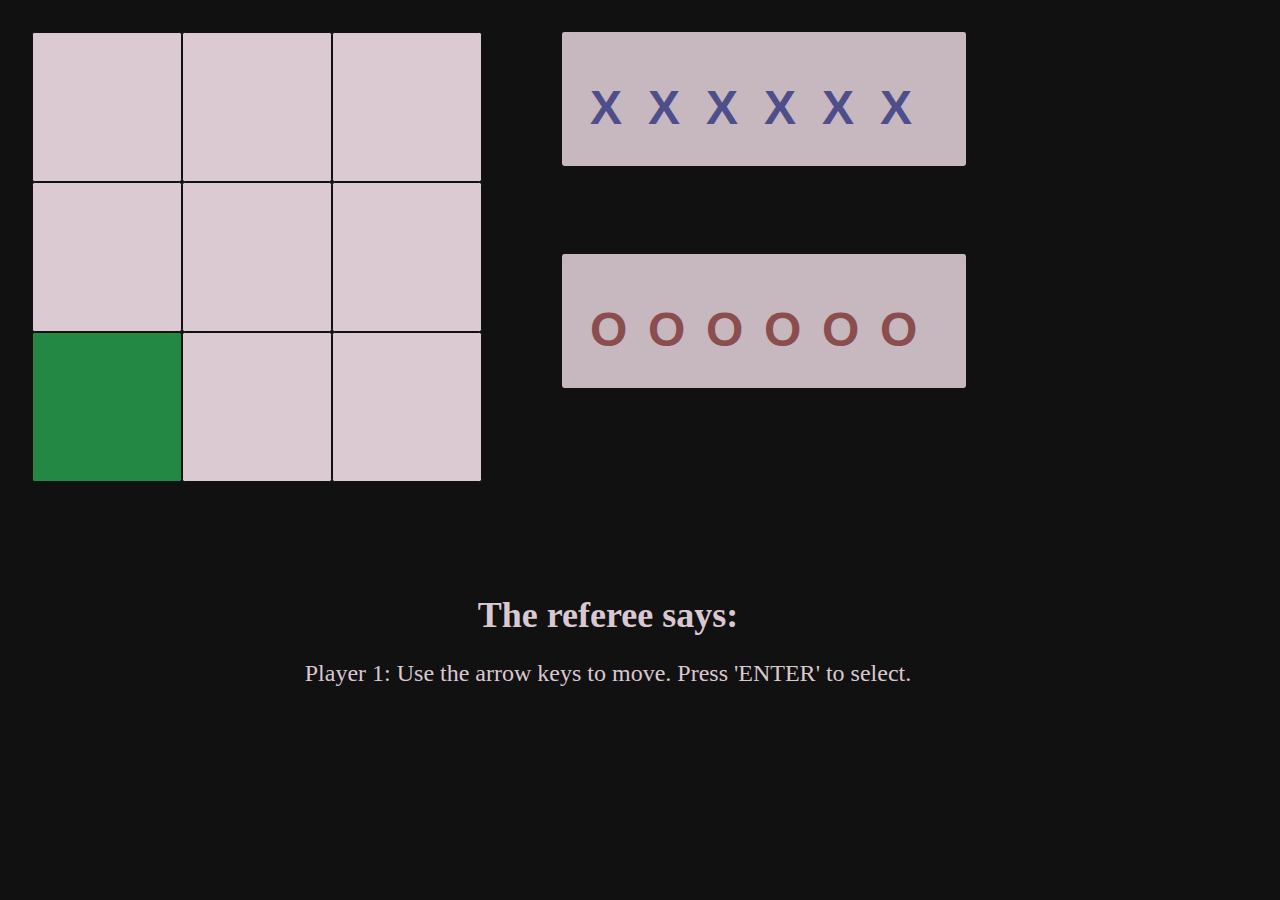
<file: index.html>
<!DOCTYPE html>
<html lang="en">
<head>
    <meta charset="UTF-8">
    <meta name="viewport" content="width=device-width, initial-scale=1.0">
    <link rel="stylesheet" href="styles.css">
    <script src="script.js" defer></script>
    <title>Document</title>
</head>



<body>
    <div class="field">
        <div class="boardSpace"></div>
        <div class="playerSpace"></div>
    </div>
    <div class="ref">
        <h2 class="refSays">The referee says:</h2>
        <p class="refTalk"></p>
    </div>
</body>
</html>
</file>
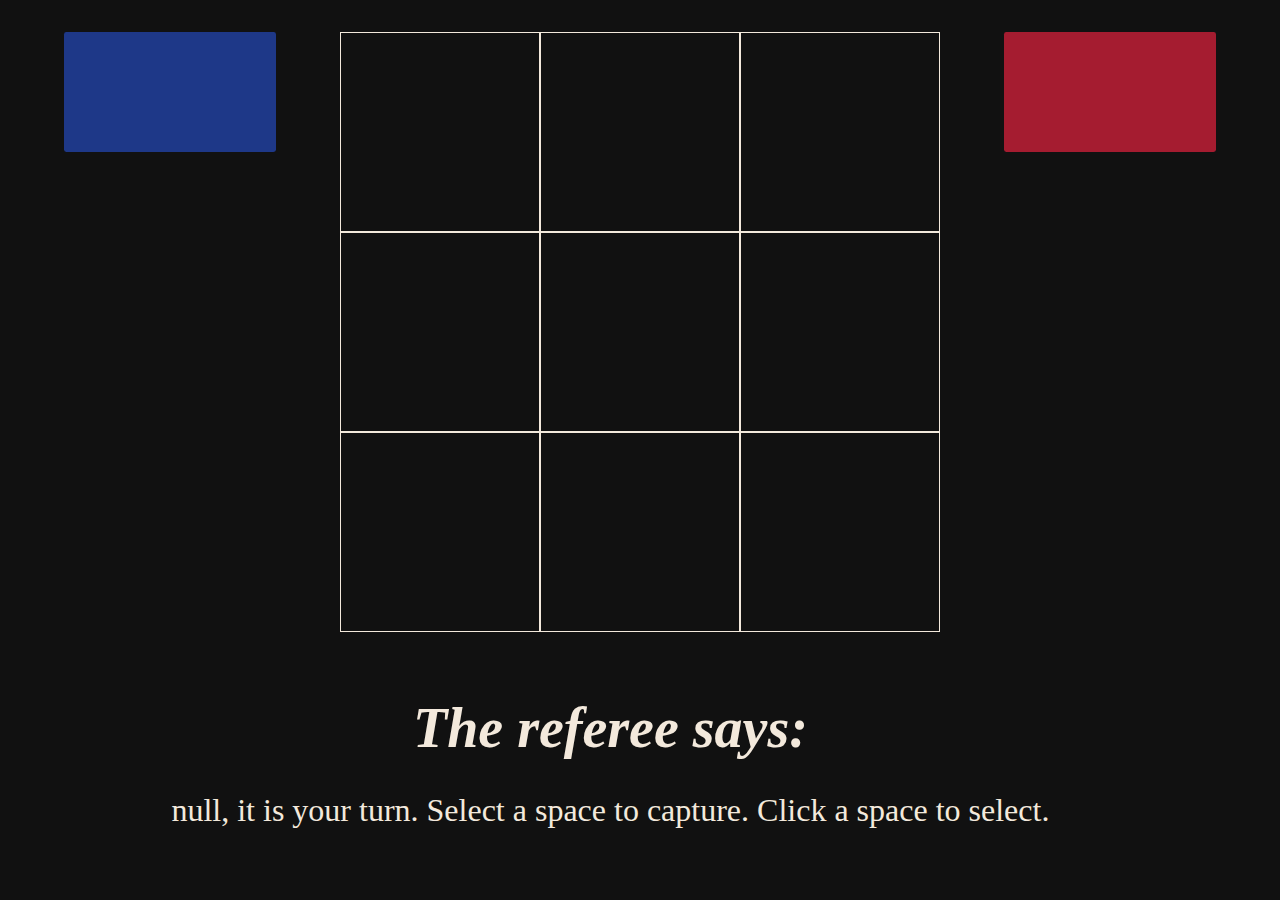
<file: index1.html>
<!DOCTYPE html>
<html lang="en">
<head>
    <meta charset="UTF-8">
    <meta name="viewport" content="width=device-width, initial-scale=1.0">
    <link rel="stylesheet" href="styles1.css">
    <script src="script1.js" defer></script>
    <title>Document</title>
</head>


<body>
    <div id="main" class="main">
        <div id="p1Space" class="p1Space">
            <h1 id="p1Name" class="p1Name"></h1>
            <div id="p1Marks" class="p1Marks"></div>
        </div>
        <div class="boardSpace" id="boardSpace"></div>
        <div id="p2Space" class="p2Space">
            <h1 id="p2Name" class="p2Name"></h1>
            <div id="p2Marks"class="p2Marks"></div>
        </div>
    </div>

    <div id="refSpace" class="refSpace">
        <h1 class="refTitle">The referee says:</h1>
        <p id="refMessage" class="refMessage">hi</p>
    </div>
</body>
</html>
</file>
<file: styles.css>
*, *::after, *::before {
    margin: 0;
    padding: 0;
    box-sizing: border-box;
}

body {
    display: block;
    background-color: #111;
}
.field {
    display: flex;
    padding: 2rem 2rem 2rem 2rem;
}



.playerSpace {
    display: block;
    padding: 0 0 0 5rem;
}
.playerDiv {
    background-color: rgba(255, 235, 245, 0.85);
    opacity: 0.9;
    border-radius: 0.15rem;
}
.playerDiv h1 {
    padding: 1.5rem;
    font-family: 'Times New Roman', Times, serif;
    font-size: 2.5rem;
}
.p1Div {
    color: #113;
    margin: 0 2rem 5rem 0;
}
.p2Div {
    margin: 5.5rem 2rem 0 0;

    color: #311;
}

.markerSpace {
    margin: 0;
    display: flex;
    padding: 0 2rem 2rem 1.5rem;
}
.marker {
    height: 50px;
    width: 50px;
    margin: 0 0.25rem 0.25rem 0.25rem;

    font-family: Arial, Helvetica, sans-serif;
    font-size: 3rem;
    font-weight: 900;
}
.p1Marker {
    background-color: transparent;
    color: #559;
}
.p2Marker {
    background-color: transparent;
    color: #955;
}


.boardSpace {
    max-width: 50%;
}
.row {
    display: flex;
    height: 150px;
    width: 450px;
}
.lSqr, .dSqr {
    height: inherit;
    width: 150px;
    border: 1px solid #111;
    border-radius: 0.15rem;

    background-color: rgba(255, 235, 245, 0.85);
}
/* .lSqr {
    background-color: tan;
}
.dSqr {
    background-color: #333;
} */
.selectSqr {
    background-color: #284;
}
.p1Sqr {
    display: flexbox;
    font-size: 10rem;
    font-family: 'Times New Roman', Times, serif;
    text-align: center;

    background-color: rgba(255, 235, 245, 0.85);
    color: rgba(30, 56, 136, 1);
}
.p2Sqr {
    display: flexbox;
    font-size: 10rem;
    font-family: 'Times New Roman', Times, serif;
    text-align: center;
    
    background-color: rgba(100, 0, 30, 1);
    color: rgba(255, 30, 75);
}
.pp {
    transform: translateY(-10%);
}


.ref {
    display: hidden;
}
.refSpace {
    display: block;
    position: relative;
    margin: 5rem 25% 0 20%;
    align-items: center;
    justify-content: center;

    color: rgba(255, 235, 245, 0.85);
    font-family: 'Times New Roman', Times, serif;
    font-size: 1.5rem;
    font-weight: 100;
}
.refSpace h2 {
    text-align: center;
}
.refSpace p {
    text-align: center;
    margin: 1.5rem 2rem 0 2rem;
}
</file>
<file: styles1.css>
*, *::before, *::after {
    margin: 0;
    padding: 0;
    box-sizing: border-box;
}

:root {
    --p1Blue: rgba(30, 56, 136, 1);
    --p2Red:  rgba(165, 28, 48, 1);
    --night: #111;
    --linen: rgba(243, 233, 220, 1);
}

body {
    display: block;

    background-color: var(--night);
}
.main {
    display: flex;
    margin: 2rem 0 2rem 0;
}

.p1Space, .p2Space, .boardspace {
    margin: 0 4rem 0 4rem;
    
}

.p1Space, .p2Space {
    display: block;
    width: 25%;
    height: 600px;
}

/* .p1Space {
    background-color: var(--p1Blue);
} */

.p1Name, .p2Name {
    width: 100%;
    height: 20%;
    border-radius: 0.15rem;
    padding-top: 2.5rem;

    font-family: 'Times New Roman', Times, serif;
    font-size: 2.5rem;
    text-align: center;
    color: var(--linen);
}
.p1Name {
    background-color: var(--p1Blue);
}

.p2Name {
    background-color: var(--p2Red);
}


.boardspace {
    display: block;
    height: 600px;
    width: 600px;
}
.row {
    display: flex;
    height: 200px;
    width: 600px;
}
.sqr {
    transition: 1000ms;
    height: 200px;
    width: 200px;

    background-color: var(--night);
    border: 1px solid var(--linen);
}
.p1Sqr, .p2Sqr {
    text-align: center;

    font-family: 'Times New Roman', Times, serif;
    font-size: 10rem;
    color: var(--linen);
}
.p1Sqr {
    transform: rotateY(180deg);
    background-color: var(--p1Blue);
}
.p2Sqr {
    transform: rotateY(180deg);
    background-color: var(--p2Red);
}


.refSpace {
    margin: 4rem 0 0 0;
    width: 100%;
    height: 1fr;

    background-color: var(--night);
}
.refTitle, .refMessage {
    font-family: 'Times New Roman', Times, serif;
    text-align: center;

    color: var(--linen);
}
.refTitle {
    margin: 2rem 3.7rem 0 0;
    font-size: 3.5rem;
    font-style: italic;
}
.refMessage {
    margin: 2rem 3.7rem 0 0;

    font-size: 2rem;
}
</file>
